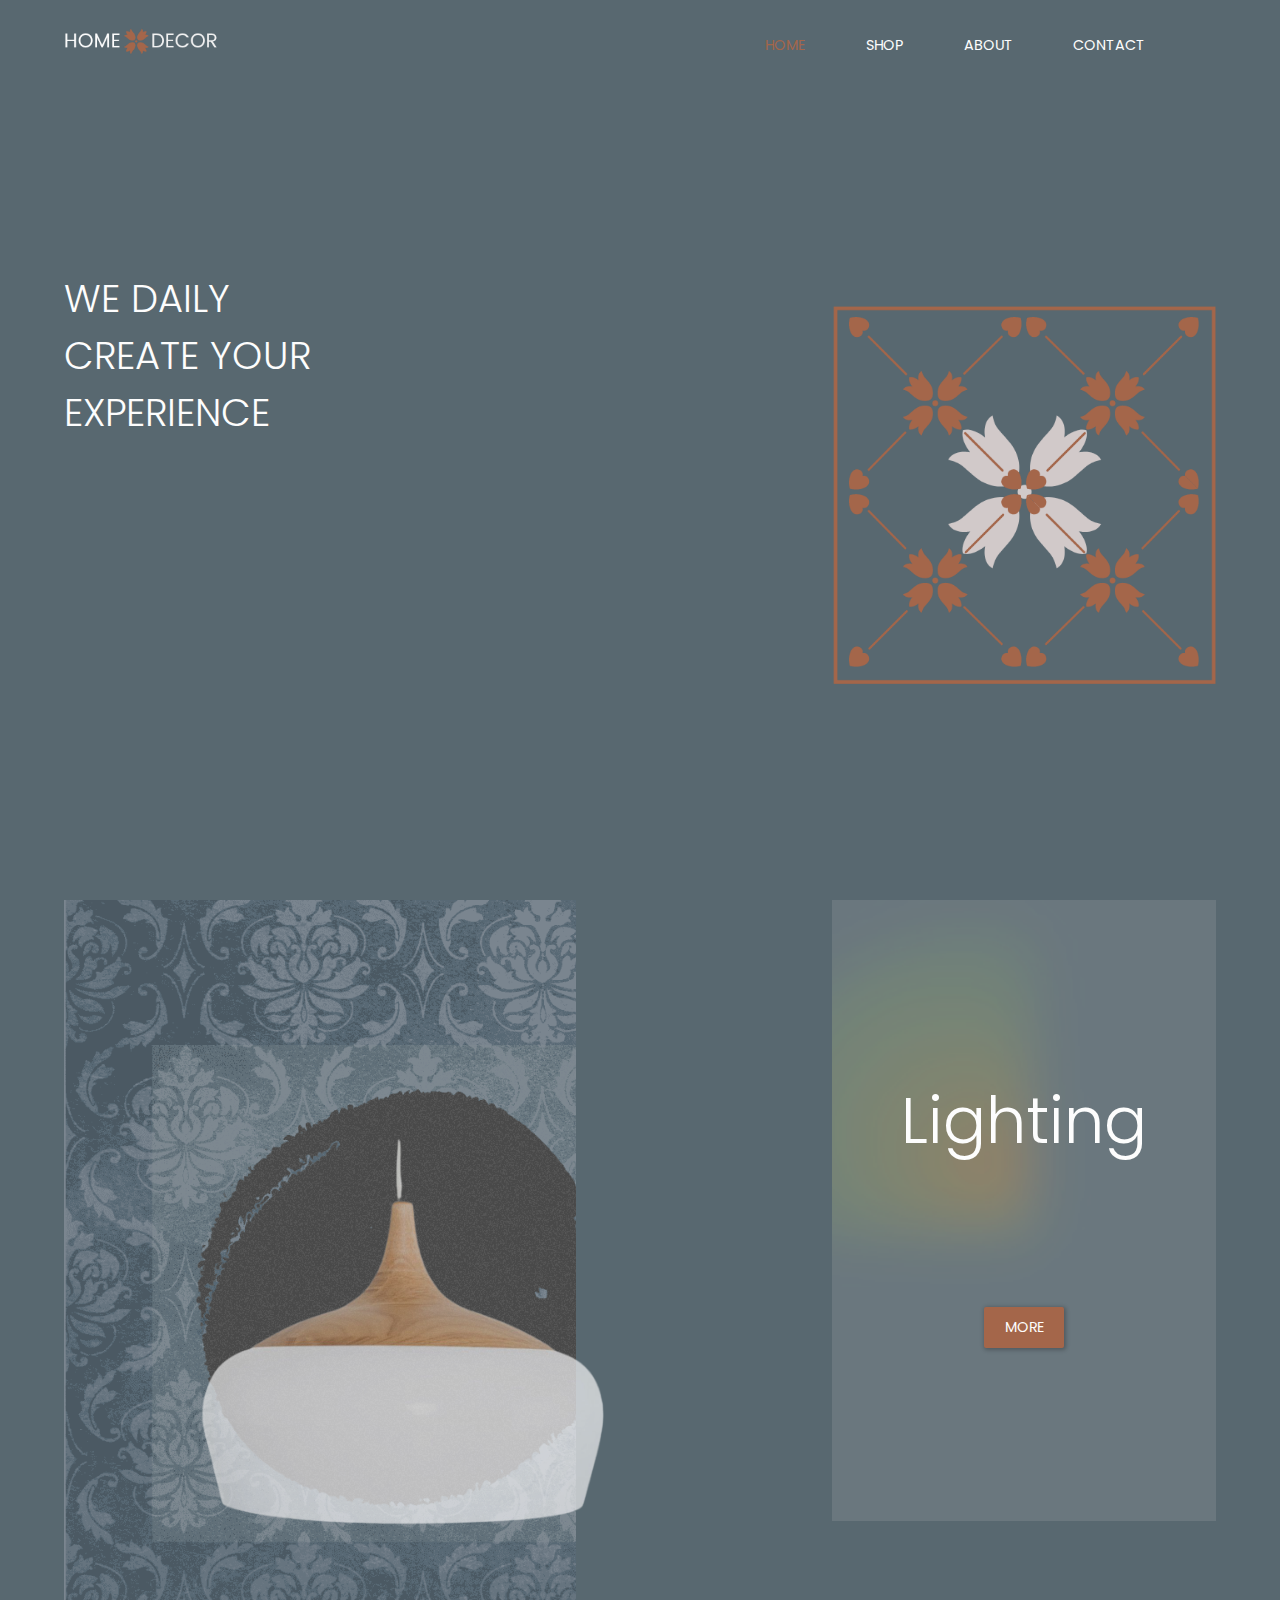
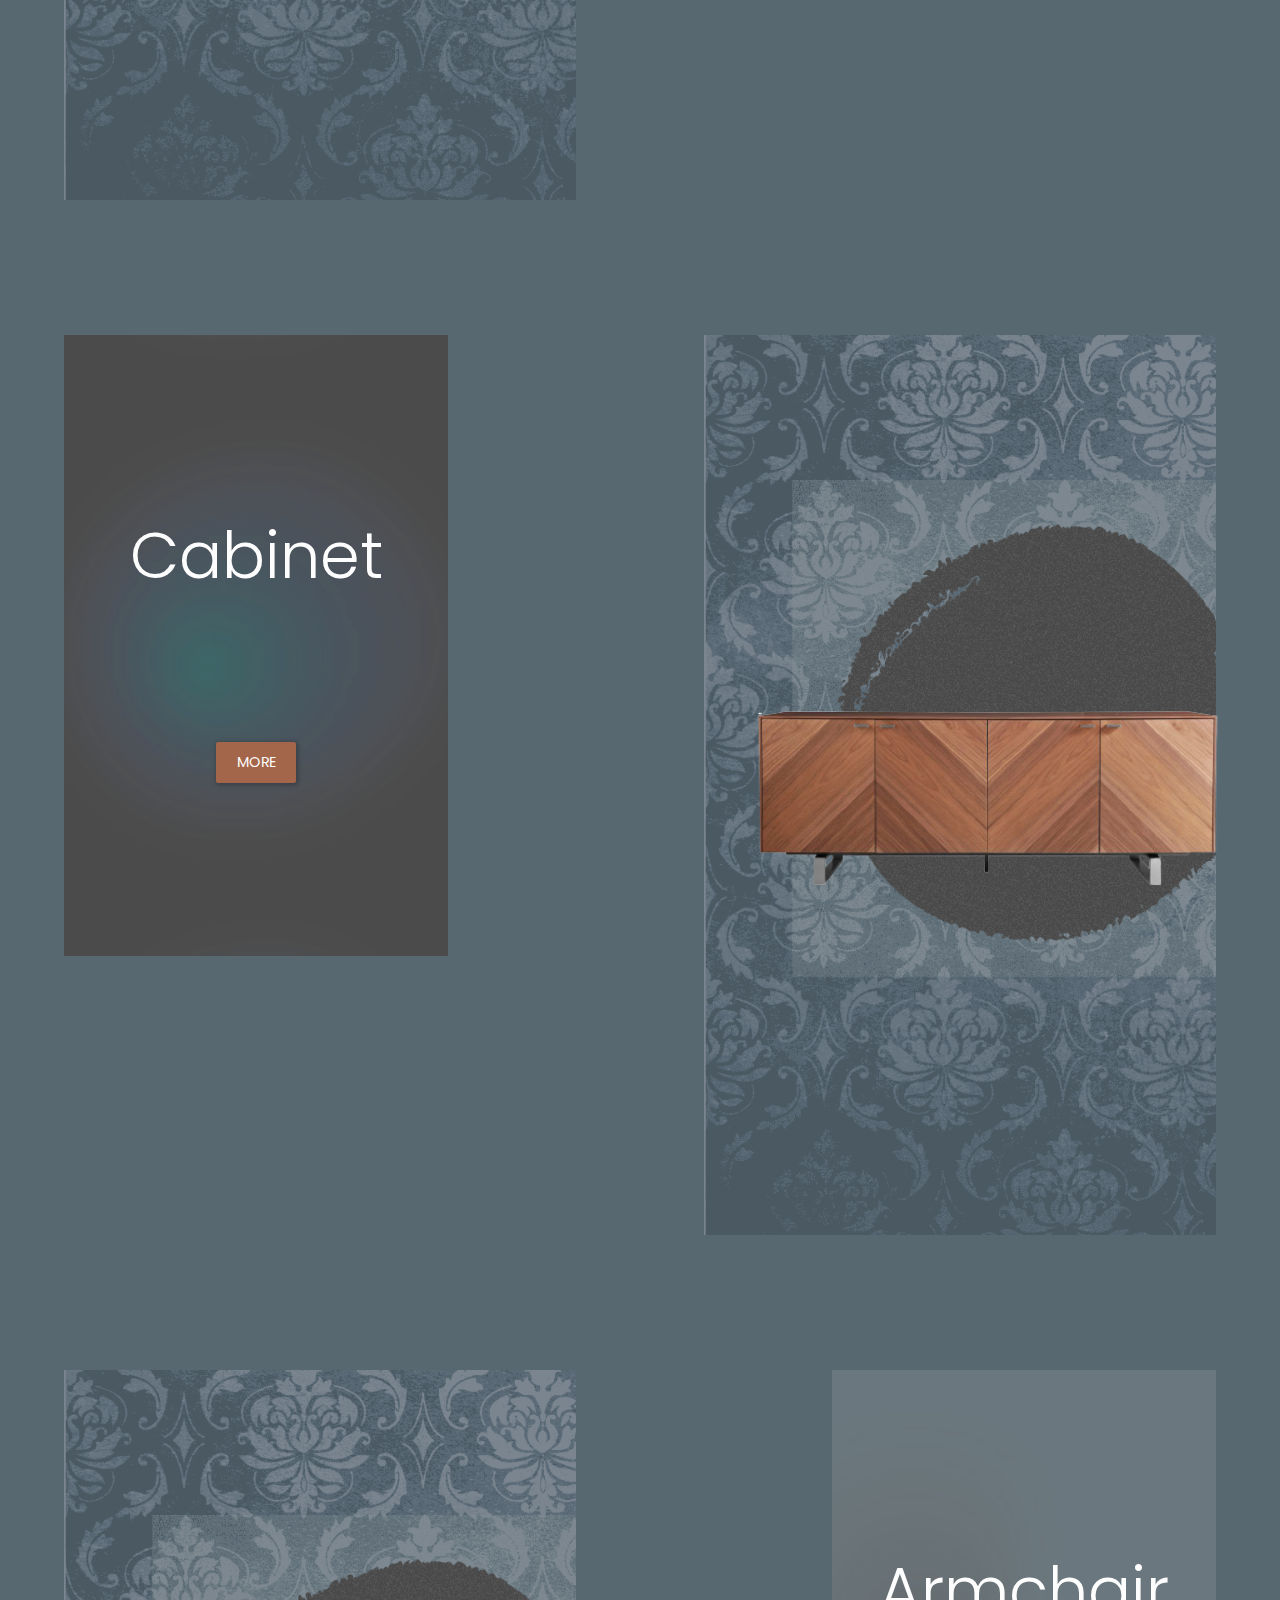
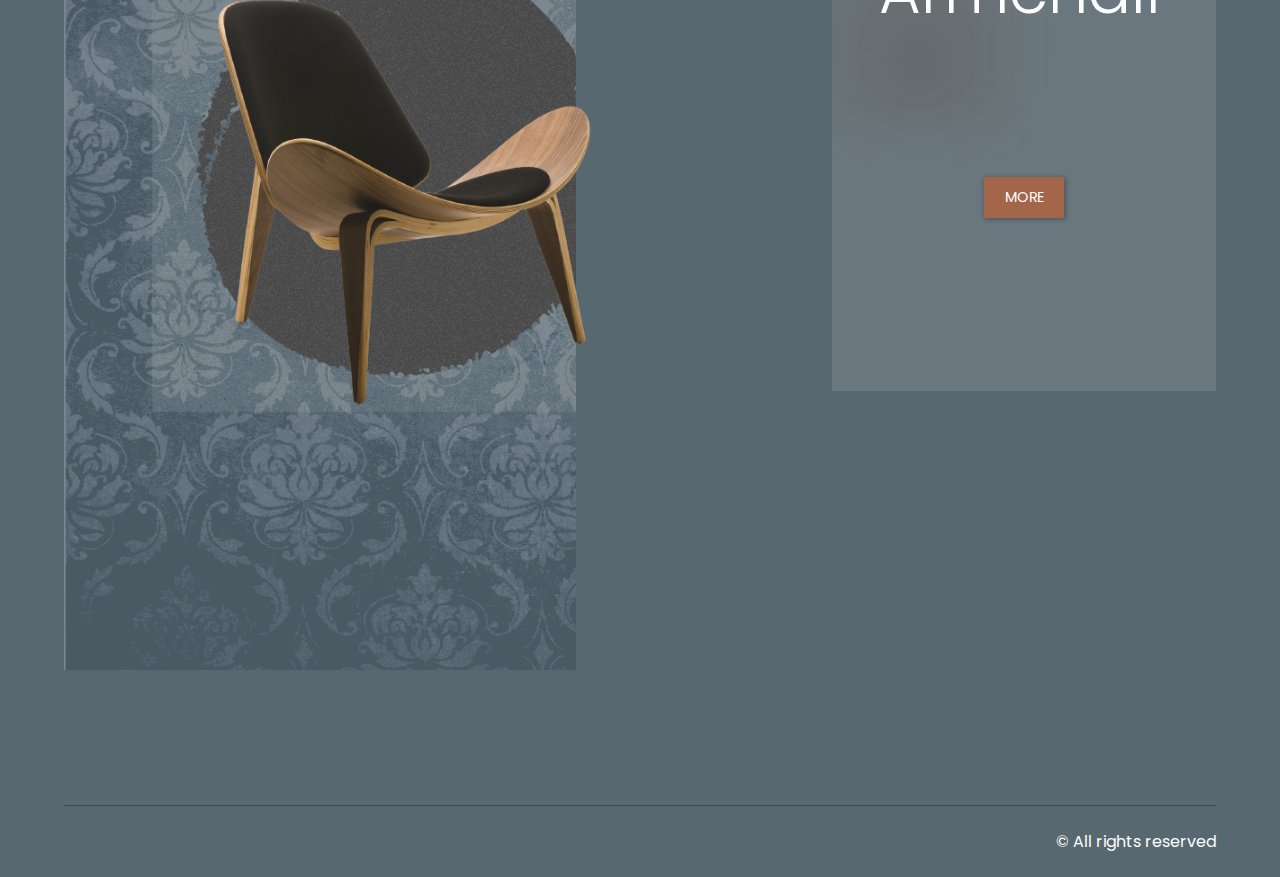
<file: index.html>
<!doctype html>
<html lang="en">
<head>
    <meta charset="UTF-8">
    <meta name="viewport"
          content="width=device-width, user-scalable=no, initial-scale=1.0, maximum-scale=1.0, minimum-scale=1.0">
    <meta http-equiv="X-UA-Compatible" content="ie=edge">
    <meta name="description" content="home decor is a shop with unique furniture and decor pieces from all over the world">
    <link rel="preconnect" href="https://fonts.googleapis.com">
    <link rel="preconnect" href="https://fonts.gstatic.com" crossorigin>
    <link href="https://fonts.googleapis.com/css2?family=Poppins:wght@100;200;300;400;500&display=swap"
          rel="stylesheet">
    <link rel="stylesheet" href="https://cdnjs.cloudflare.com/ajax/libs/font-awesome/6.0.0-beta2/css/all.min.css"
          integrity="sha512-YWzhKL2whUzgiheMoBFwW8CKV4qpHQAEuvilg9FAn5VJUDwKZZxkJNuGM4XkWuk94WCrrwslk8yWNGmY1EduTA=="
          crossorigin="anonymous" referrerpolicy="no-referrer"/>
    <link rel="stylesheet" href="style.css">
    <title>Home Decor</title>
</head>
<body>
<header>
    <nav>
        <a href="/"><img class="logo" src="images/logo.png" alt="website-logo"></a>
        <input class="hamburger-menu" type="checkbox">
        <ul class="menu">
            <li><a class="current-page" href="/">HOME</a></li>
            <li class="shop-link">SHOP
                <ul class="submenu">
                    <li><a href="pages/lighting.html">LIGHTING</a></li>
                    <li><a href="pages/cabinets.html">CABINETS</a></li>
                    <li><a href="pages/chairs.html">CHAIRS</a></li>
                </ul>
            </li>
            <li><a href="pages/about.html">ABOUT</a></li>
            <li><a href="pages/contact-form.html">CONTACT</a></li>
            <li>
                <a href="/pages/cart.html">
                    <i class="fas fa-shopping-cart"></i>
                </a>
            </li>
        </ul>
        <div class="hamburger">
            <div class="line"></div>
            <div class="line"></div>
            <div class="line"></div>
        </div>
    </nav>
</header>
<main>
    <div class="section-1">
        <div class="text-container">
            <h1 class="section-1-header">WE DAILY CREATE YOUR EXPERIENCE</h1>
        </div>
        <div class="decor-container">
            <img class="decor-image" src="images/decor.png" alt="decor">
        </div>
    </div>
    <div class="section-2">
        <div class="section-2-col-left">
            <div class="wallpaper">
            </div>
            <div class="lamp"></div>
        </div>
        <div class="section-2-col-right">
            <h2 class="section-2-header">
                Lighting
            </h2>
            <div class="button-wrapper-section-2">
                <a  class="btn btn-more" href="/pages/lighting.html">MORE</a>
            </div>
        </div>
    </div>
    <div class="section-3">
        <div class="section-3-col-left">
            <h2 class="section-3-header">
                Cabinet
            </h2>
            <div class="button-wrapper-section-3">
                <a class="btn btn-more" href="/pages/cabinets.html">MORE</a>
            </div>
        </div>
        <div class="section-3-col-right">
            <div class="wallpaper2">
            </div>
            <div class="cabinet">
            </div>
        </div>
    </div>
    <div class="section-4">
        <div class="section-4-col-left">
            <div class="wallpaper4">
            </div>
            <div class="armchair"></div>
        </div>
        <div class="section-4-col-right">
            <h2 class="section-4-header">
                Armchair
            </h2>
            <div class="button-wrapper">
                <a class="btn btn-more" href="/pages/chairs.html">MORE</a>
            </div>
        </div>
    </div>
</main>
<footer>
    <icons-box>
        <i class="fa-brands fa-facebook-square"></i>
        <i class="fa-brands fa-instagram-square"></i>
        <i class="fa-brands fa-pinterest-square"></i>
    </icons-box>
    <p>
        &COPY All rights reserved
    </p>
</footer>
</body>
</html>
</file>
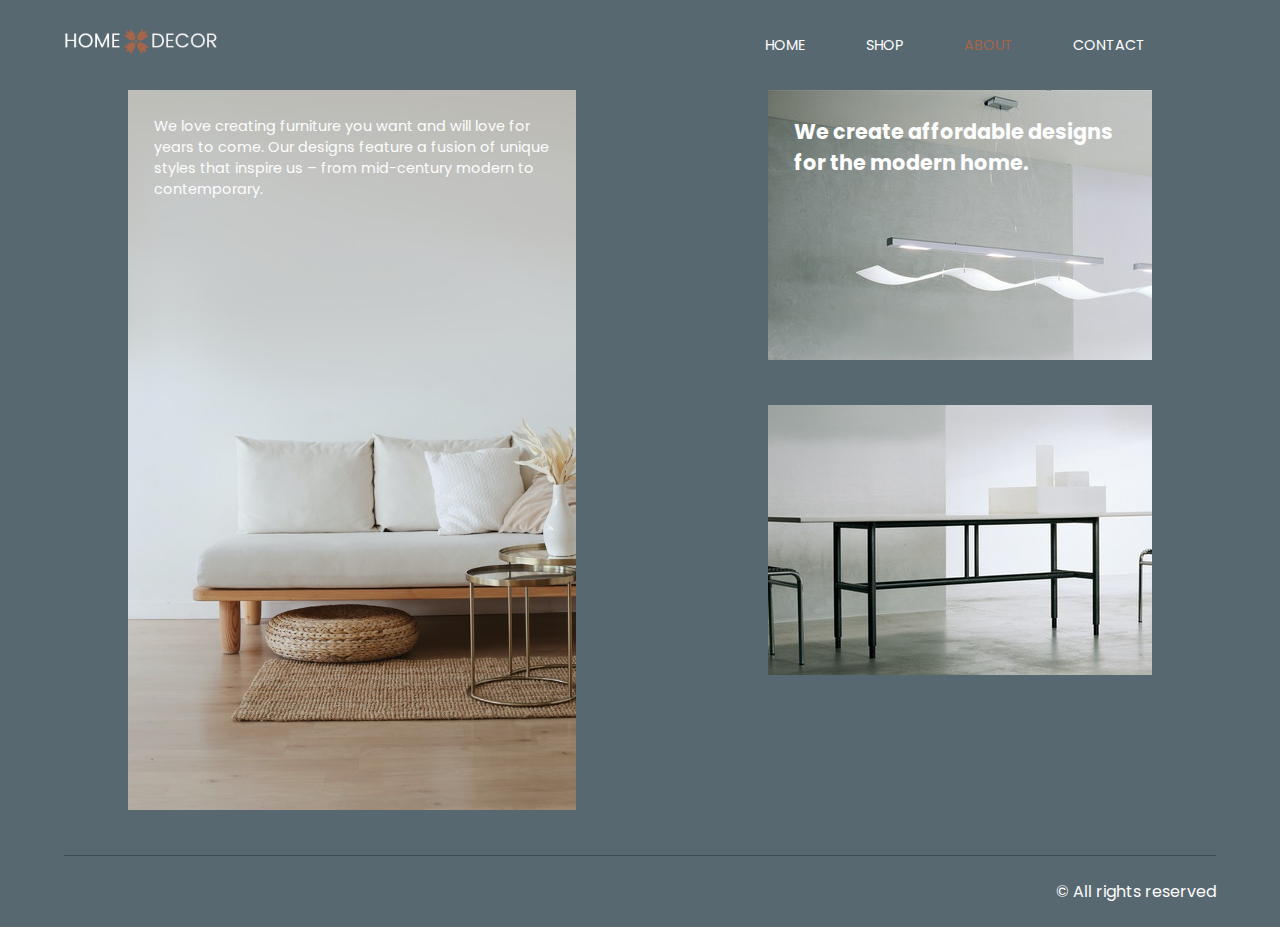
<file: pages/about.html>
<!doctype html>
<html lang="en">
<head>
    <meta charset="UTF-8">
    <meta name="viewport"
          content="width=device-width, user-scalable=no, initial-scale=1.0, maximum-scale=1.0, minimum-scale=1.0">
    <meta http-equiv="X-UA-Compatible" content="ie=edge">
    <meta name="description" content="home decor is a shop with unique furniture and decor pieces from all over the world">
    <link rel="preconnect" href="https://fonts.googleapis.com">
    <link rel="preconnect" href="https://fonts.gstatic.com" crossorigin>
    <link href="https://fonts.googleapis.com/css2?family=Poppins:wght@100;200;300;400;500&display=swap"
          rel="stylesheet">
    <link rel="stylesheet" href="https://cdnjs.cloudflare.com/ajax/libs/font-awesome/6.0.0-beta2/css/all.min.css"
          integrity="sha512-YWzhKL2whUzgiheMoBFwW8CKV4qpHQAEuvilg9FAn5VJUDwKZZxkJNuGM4XkWuk94WCrrwslk8yWNGmY1EduTA=="
          crossorigin="anonymous" referrerpolicy="no-referrer"/>
    <link rel="stylesheet" href="/style.css">
    <title>Home Decor About Page</title>
</head>
<body>
<header>
    <nav>
        <a href="/"><img class="logo" src="/images/logo.png" alt="website-logo"></a>
        <input class="hamburger-menu" type="checkbox">
        <ul class="menu">
            <li><a href="/">HOME</a></li>
            <li class="shop-link">SHOP
                <ul class="submenu">
                    <li><a href="/pages/lighting.html">LIGHTING</a></li>
                    <li><a href="/pages/cabinets.html">CABINETS</a></li>
                    <li><a href="/pages/chairs.html">CHAIRS</a></li>
                </ul>
            </li>
            <li><a class="current-page" href="#">ABOUT</a></li>
            <li><a href="/pages/contact-form.html">CONTACT</a></li>
            <li>
                <a href="/pages/cart.html">
                    <i class="fas fa-shopping-cart"></i>
                </a>
            </li>
        </ul>
        <div class="hamburger">
            <div class="line"></div>
            <div class="line"></div>
            <div class="line"></div>
        </div>
    </nav>
</header>
<div class="about-wrapper">
    <div class="about-container">
        <div class="about-col-left">
            <div class="col-left-image">
                <div class="about-image-wrapper">
                    <p class="about-text">We love creating furniture you want and will love for years to come. Our
                        designs
                        feature a fusion of unique styles that inspire us – from mid-century modern to contemporary.
                    </p>
                </div>
            </div>
        </div>
        <div class="about-col-right">
            <div class="about-text-container">
                <h1 class="about-header">
                    We create affordable designs for the modern home.
                </h1>
                <div class="about-image">

                </div>
            </div>
        </div>
    </div>
</div>
<footer>
    <icons-box>
        <i class="fa-brands fa-facebook-square"></i>
        <i class="fa-brands fa-instagram-square"></i>
        <i class="fa-brands fa-pinterest-square"></i>
    </icons-box>
    <p>
        &COPY All rights reserved
    </p>
</footer>
</body>
</html>
</file>
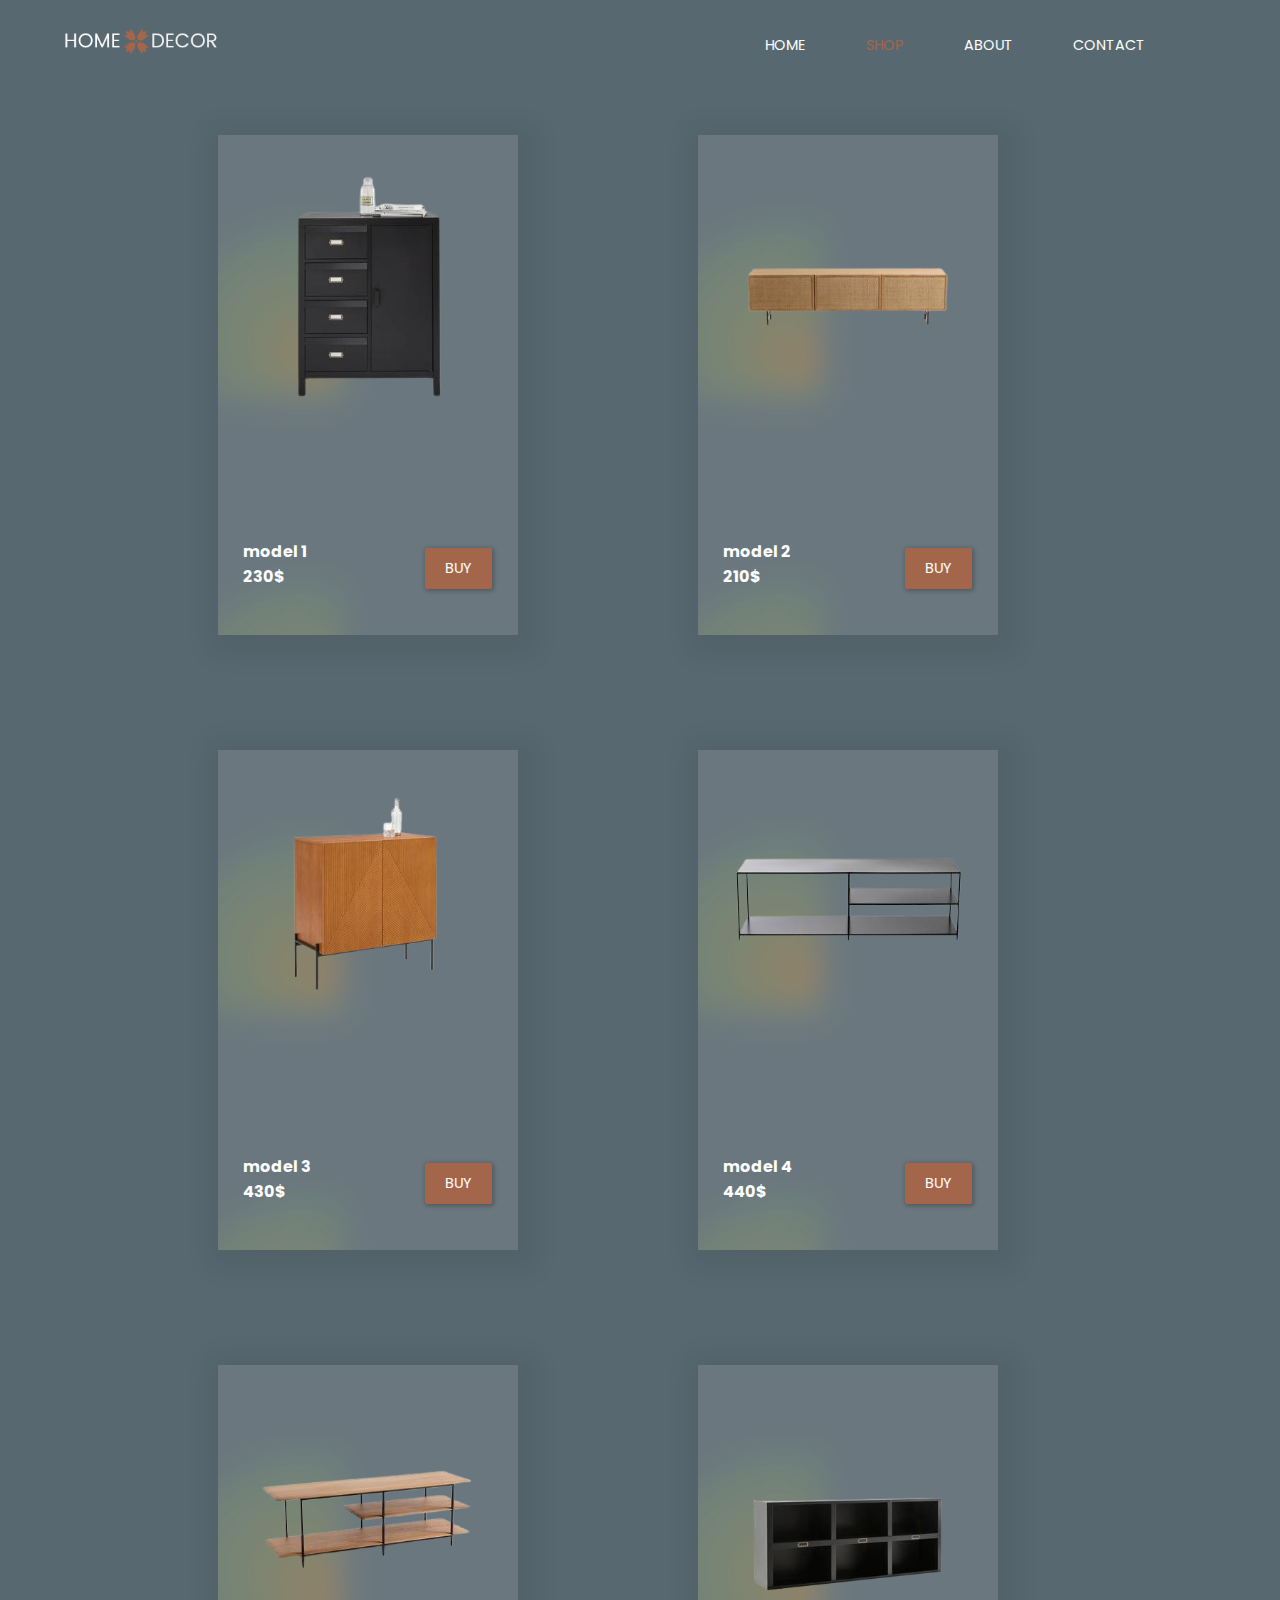
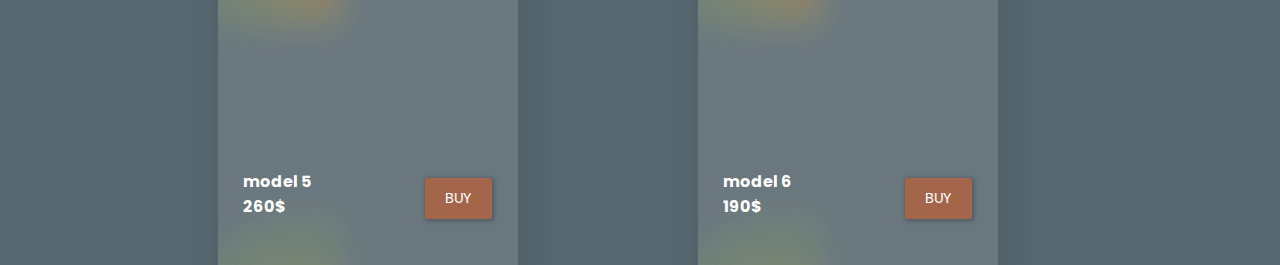
<file: pages/cabinets.html>
<!doctype html>
<html lang="en">
<head>
    <meta charset="UTF-8">
    <meta name="viewport"
          content="width=device-width, user-scalable=no, initial-scale=1.0, maximum-scale=1.0, minimum-scale=1.0">
    <meta http-equiv="X-UA-Compatible" content="ie=edge">
    <meta name="description" content="home decor is a shop with unique cabinets from all over the world">
    <link rel="preconnect" href="https://fonts.googleapis.com">
    <link rel="preconnect" href="https://fonts.gstatic.com" crossorigin>
    <link href="https://fonts.googleapis.com/css2?family=Poppins:wght@100;200;300;400;500&display=swap"
          rel="stylesheet">
    <link rel="stylesheet" href="https://cdnjs.cloudflare.com/ajax/libs/font-awesome/6.0.0-beta2/css/all.min.css"
          integrity="sha512-YWzhKL2whUzgiheMoBFwW8CKV4qpHQAEuvilg9FAn5VJUDwKZZxkJNuGM4XkWuk94WCrrwslk8yWNGmY1EduTA=="
          crossorigin="anonymous" referrerpolicy="no-referrer"/>
    <link rel="stylesheet" href="/style.css">
    <title>Home Decor Cabinets Page</title>
</head>
<body>
<header>
    <nav>
        <a href="/"><img class="logo" src="/images/logo.png" alt="website-logo"></a>
        <input class="hamburger-menu" type="checkbox">
        <ul class="menu">
            <li><a href="/">HOME</a></li>
            <li class="shop-link current-page">SHOP
                <ul class="submenu">
                    <li><a href="/pages/lighting.html">LIGHTING</a></li>
                    <li><a href="#">CABINETS</a></li>
                    <li><a href="/pages/chairs.html">CHAIRS</a></li>
                </ul>
            </li>
            <li><a href="/pages/about.html">ABOUT</a></li>
            <li><a href="/pages/contact-form.html">CONTACT</a></li>
            <li>
                <a href="/pages/cart.html">
                    <i class="fas fa-shopping-cart"></i>
                </a>
            </li>
        </ul>
        <div class="hamburger">
            <div class="line"></div>
            <div class="line"></div>
            <div class="line"></div>
        </div>
    </nav>
</header>
<div class="wrap-container">
    <div class="product-container">
        <div class="product-card-cabinets">
            <img class="cabinets-shop-image" src="/images/cabinets-shop/cabinets-4.png" alt="">
            <div class="card-bottom card-bottom-cabinets">

                <div class="model-info">
                    <h4>model 1</h4>
                    <h4>230$</h4>
                </div>
                <a class="btn btn-buy" href="/pages/shop-popup.html">BUY</a>
            </div>
        </div>
        <div class="product-card-cabinets">
            <img class="cabinets-shop-image" src="/images/cabinets-shop/cabinets-5.png" alt="cabinet">
            <div class="card-bottom card-bottom-cabinets">
                <div class="model-info">
                    <h4>model 2</h4>
                    <h4>210$</h4>
                </div>
                <a  class="btn btn-buy" href="/pages/shop-popup.html">BUY</a>
            </div>
        </div>
        <div class="product-card-cabinets">
            <img class="cabinets-shop-image" src="/images/cabinets-shop/cabinets-6.png" alt="cabinet">
            <div class="card-bottom card-bottom-cabinets">
                <div class="model-info">
                    <h4>model 3</h4>
                    <h4>430$</h4>
                </div>
                <a class="btn btn-buy" href="/pages/shop-popup.html">BUY</a>
            </div>
        </div>
        <div class="product-card-cabinets">
            <img class="cabinets-shop-image" src="/images/cabinets-shop/cabinets-7.png" alt="cabinet">
            <div class="card-bottom card-bottom-cabinets">
                <div class="model-info">
                    <h4>model 4</h4>
                    <h4>440$</h4>
                </div>
                <a class="btn btn-buy" href="/pages/shop-popup.html">BUY</a>
            </div>
        </div>
        <div class="product-card-cabinets">
            <img class="cabinets-shop-image" src="/images/cabinets-shop/cabinets-8.png" alt="cabinet">
            <div class="card-bottom card-bottom-cabinets">
                <div class="model-info">
                    <h4>model 5</h4>
                    <h4>260$</h4>
                </div>
                <a class="btn btn-buy" href="/pages/shop-popup.html">BUY</a>
            </div>
        </div>
        <div class="product-card-cabinets">
            <img class="cabinets-shop-image" src="/images/cabinets-shop/cabinets-9.png" alt="cabinet">
            <div class="card-bottom card-bottom-cabinets">
                <div class="model-info">
                    <h4>model 6</h4>
                    <h4>190$</h4>
                </div>
                <a class="btn btn-buy" href="/pages/shop-popup.html">BUY</a>
            </div>
        </div>
    </div>
</div>
</body>
</html>
</file>
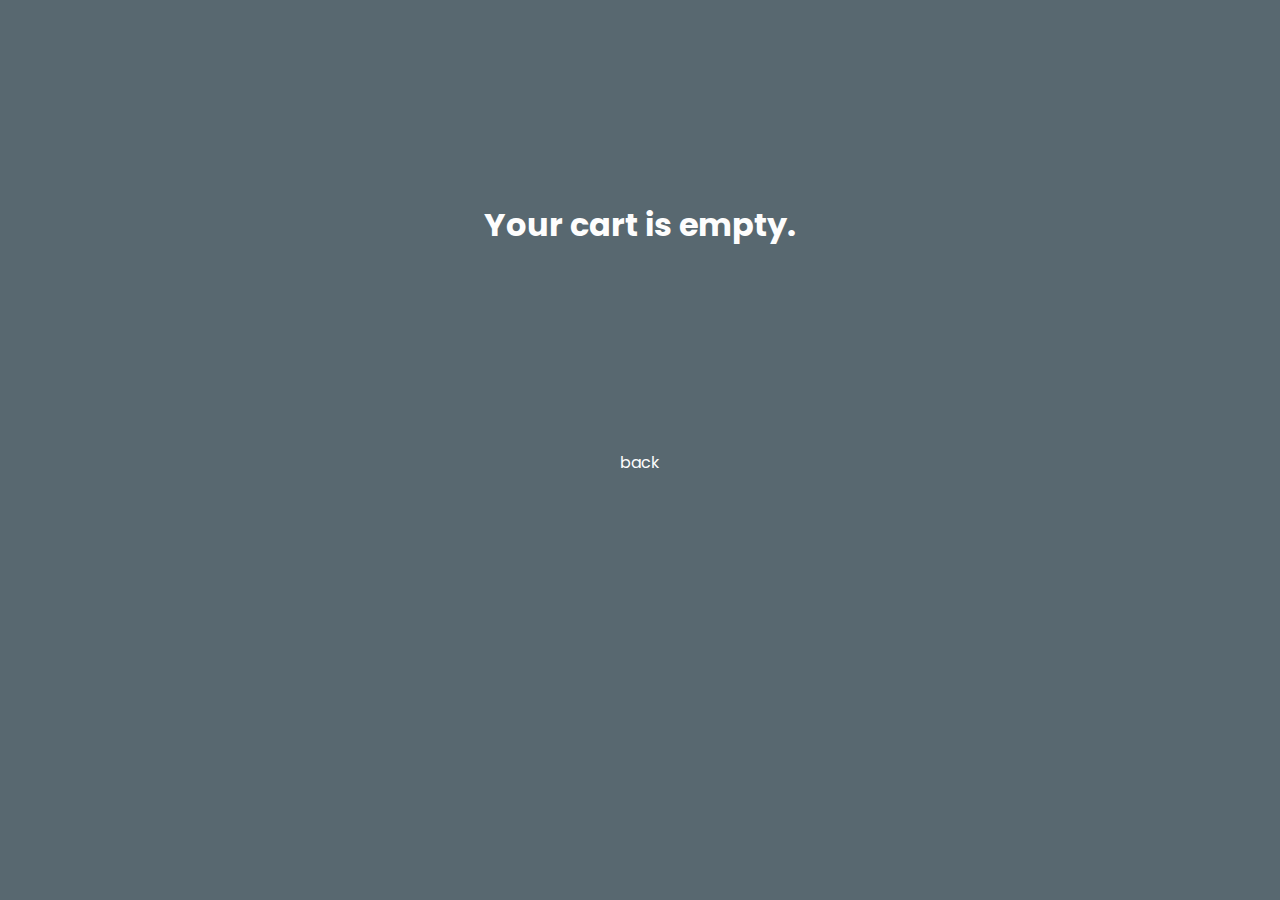
<file: pages/cart.html>
<!doctype html>
<html lang="en">
<head>
    <meta charset="UTF-8">
    <meta name="viewport"
          content="width=device-width, user-scalable=no, initial-scale=1.0, maximum-scale=1.0, minimum-scale=1.0">
    <meta http-equiv="X-UA-Compatible" content="ie=edge">
    <meta name="description" content="home decor is a shop with unique furniture and decor pieces from all over the world">
    <link rel="preconnect" href="https://fonts.googleapis.com">
    <link rel="preconnect" href="https://fonts.gstatic.com" crossorigin>
    <link href="https://fonts.googleapis.com/css2?family=Poppins:wght@100;200;300;400;500&display=swap"
          rel="stylesheet">
    <link rel="stylesheet" href="https://cdnjs.cloudflare.com/ajax/libs/font-awesome/5.15.1/css/all.min.css">
    <link rel="stylesheet" href="/style.css">
    <title>Home Decor Cart Page</title>
</head>
<body>
<div class="popup-container">
    <h1 class="popup-header">
        Your cart is empty.
    </h1>
</div>
<div class="box-wrapper">
    <a class="link-to-back" href="/">back</a>
</div>
</body>
</html>
</file>
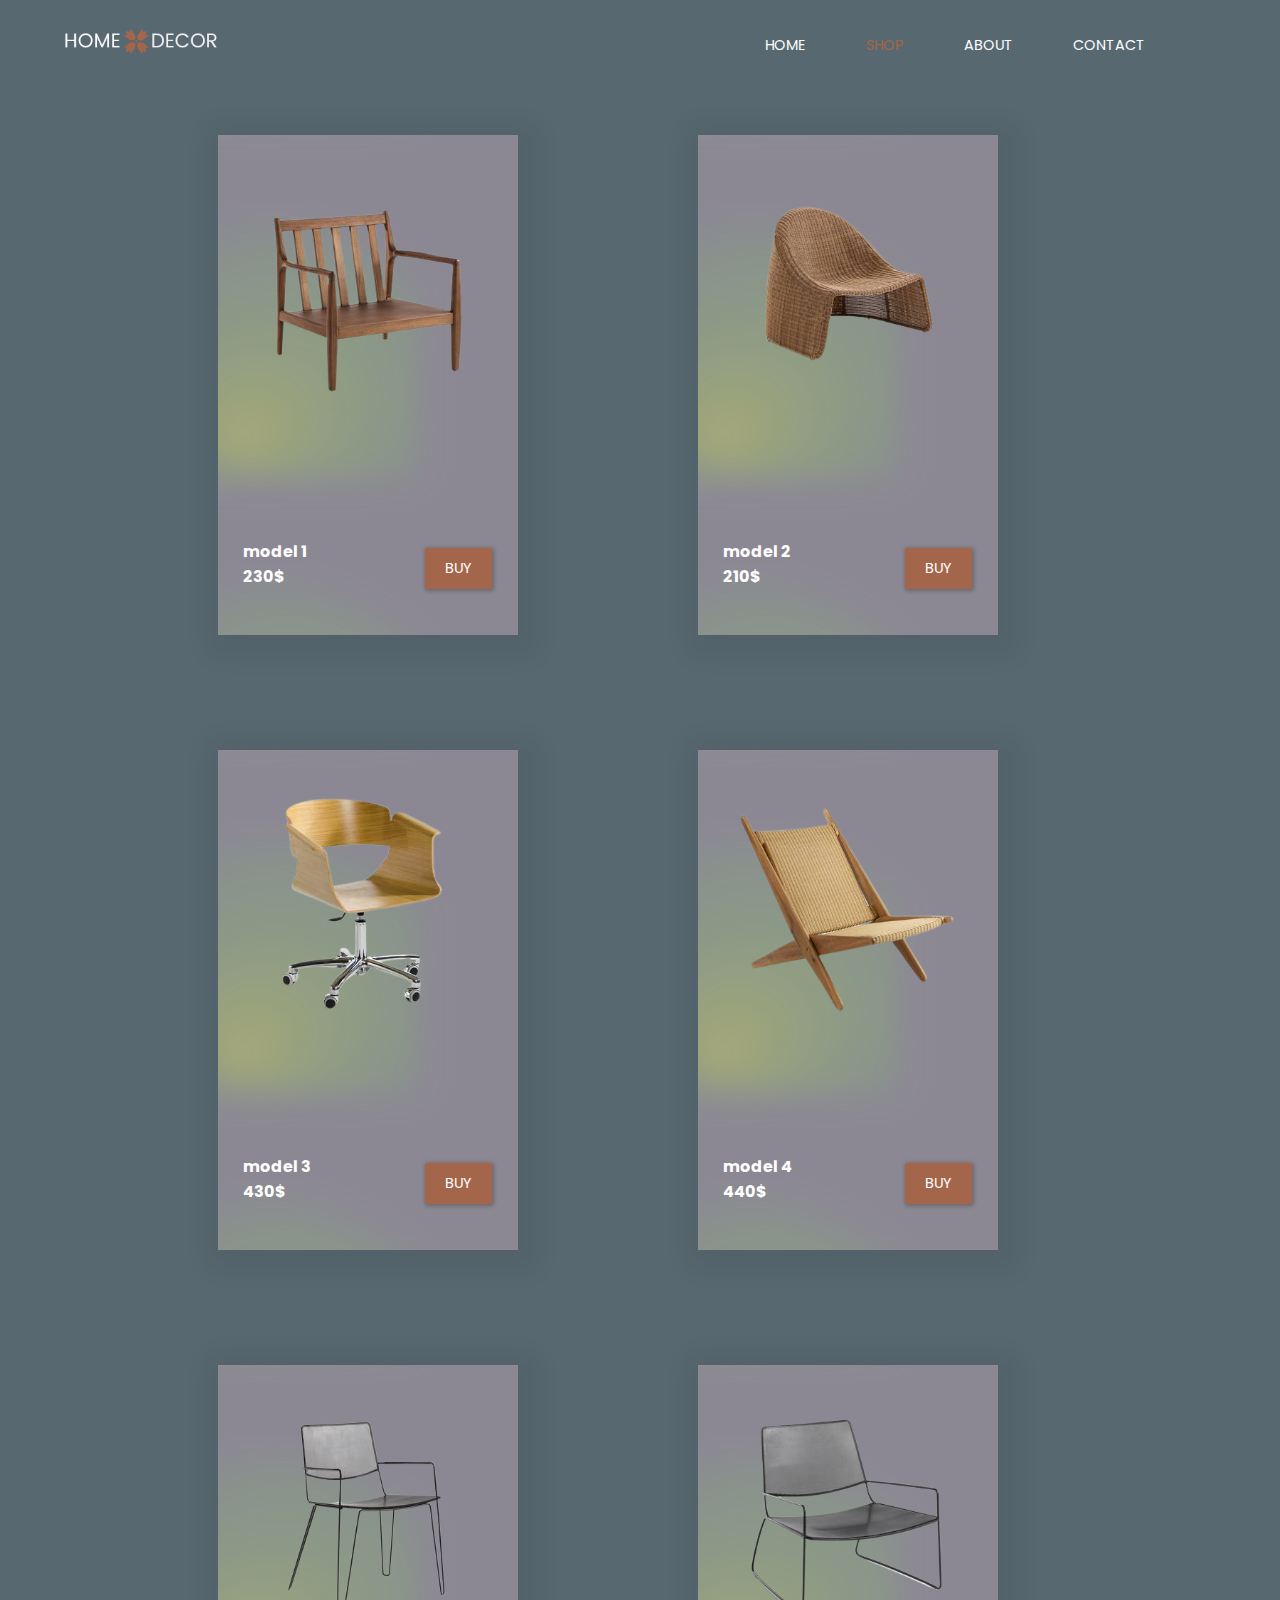
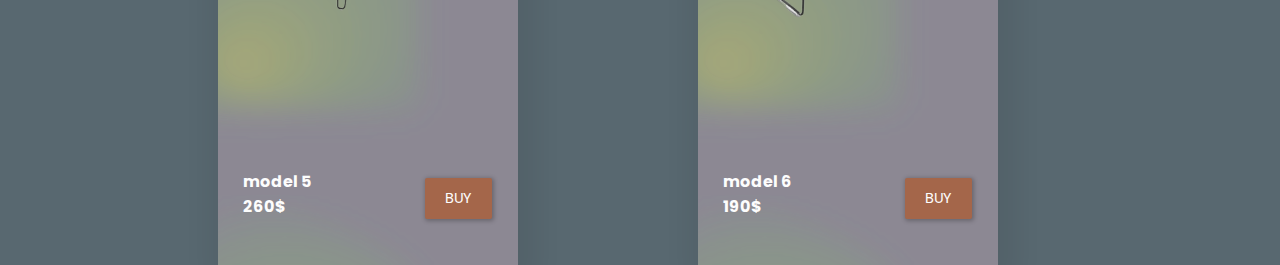
<file: pages/chairs.html>
<!doctype html>
<html lang="en">
<head>
    <meta charset="UTF-8">
    <meta name="viewport"
          content="width=device-width, user-scalable=no, initial-scale=1.0, maximum-scale=1.0, minimum-scale=1.0">
    <meta http-equiv="X-UA-Compatible" content="ie=edge">
    <meta name="description" content="home decor is a shop with unique chairs from all over the world">
    <link rel="preconnect" href="https://fonts.googleapis.com">
    <link rel="preconnect" href="https://fonts.gstatic.com" crossorigin>
    <link href="https://fonts.googleapis.com/css2?family=Poppins:wght@100;200;300;400;500&display=swap"
          rel="stylesheet">
    <link rel="stylesheet" href="https://cdnjs.cloudflare.com/ajax/libs/font-awesome/6.0.0-beta2/css/all.min.css"
          integrity="sha512-YWzhKL2whUzgiheMoBFwW8CKV4qpHQAEuvilg9FAn5VJUDwKZZxkJNuGM4XkWuk94WCrrwslk8yWNGmY1EduTA=="
          crossorigin="anonymous" referrerpolicy="no-referrer"/>
    <link rel="stylesheet" href="/style.css">
    <title>Home Decor Chairs Page</title>
</head>
<body>
<header>
    <nav>
        <a href="/"><img class="logo" src="/images/logo.png" alt="website-logo"></a>
        <input class="hamburger-menu" type="checkbox">
        <ul class="menu">
            <li><a href="/">HOME</a></li>
            <li class="shop-link current-page">SHOP
                <ul class="submenu">
                    <li><a href="/pages/lighting.html">LIGHTING</a></li>
                    <li><a href="/pages/cabinets.html">CABINETS</a></li>
                    <li><a href="#">CHAIRS</a></li>
                </ul>
            </li>
            <li><a href="/pages/about.html">ABOUT</a></li>
            <li><a href="/pages/contact-form.html">CONTACT</a></li>
            <li>
                <a href="/pages/cart.html">
                    <i class="fas fa-shopping-cart"></i>
                </a>
            </li>
        </ul>
        <div class="hamburger">
            <div class="line"></div>
            <div class="line"></div>
            <div class="line"></div>
        </div>
    </nav>
</header>
<div class="wrap-container">
    <div class="product-container">
        <div class="product-card-chairs">
            <img class="cabinets-shop-image" src="/images/chairs/chair-1.png" alt="chair">
            <div class="card-bottom cart-bottom-chairs">
                <div class="model-info">
                    <h4>model 1</h4>
                    <h4>230$</h4>
                </div>
                <a class="btn btn-buy" href="/pages/shop-popup.html">BUY</a>
            </div>
        </div>
        <div class="product-card-chairs">
            <img class="cabinets-shop-image" src="/images/chairs/chair-2.png" alt="chair">
            <div class="card-bottom cart-bottom-chairs">
                <div class="model-info">
                    <h4>model 2</h4>
                    <h4>210$</h4>
                </div>
                <a class="btn btn-buy" href="/pages/shop-popup.html">BUY</a>
            </div>
        </div>
        <div class="product-card-chairs">
            <img class="cabinets-shop-image" src="/images/chairs/chair-8.png" alt="chair">
            <div class="card-bottom cart-bottom-chairs">
                <div class="model-info">
                    <h4>model 3</h4>
                    <h4>430$</h4>
                </div>
                <a class="btn btn-buy" href="/pages/shop-popup.html">BUY</a>
            </div>
        </div>
        <div class="product-card-chairs">
            <img class="cabinets-shop-image" src="/images/chairs/chair-4.png" alt="chair">
            <div class="card-bottom cart-bottom-chairs">
                <div class="model-info">
                    <h4>model 4</h4>
                    <h4>440$</h4>
                </div>
                <a class="btn btn-buy" href="/pages/shop-popup.html">BUY</a>
            </div>
        </div>
        <div class="product-card-chairs">
            <img class="cabinets-shop-image" src="/images/chairs/chair-5.png" alt="chair">
            <div class="card-bottom cart-bottom-chairs">
                <div class="model-info">
                    <h4>model 5</h4>
                    <h4>260$</h4>
                </div>
                <a class="btn btn-buy" href="/pages/shop-popup.html">BUY</a>
            </div>
        </div>
        <div class="product-card-chairs">
            <img class="cabinets-shop-image" src="/images/chairs/chair-6.png" alt="chair">
            <div class="card-bottom cart-bottom-chairs">
                <div class="model-info">
                    <h4>model 6</h4>
                    <h4>190$</h4>
                </div>
                <a class="btn btn-buy" href="/pages/shop-popup.html">BUY</a>
            </div>
        </div>
    </div>
</div>
</body>
</html>
</file>
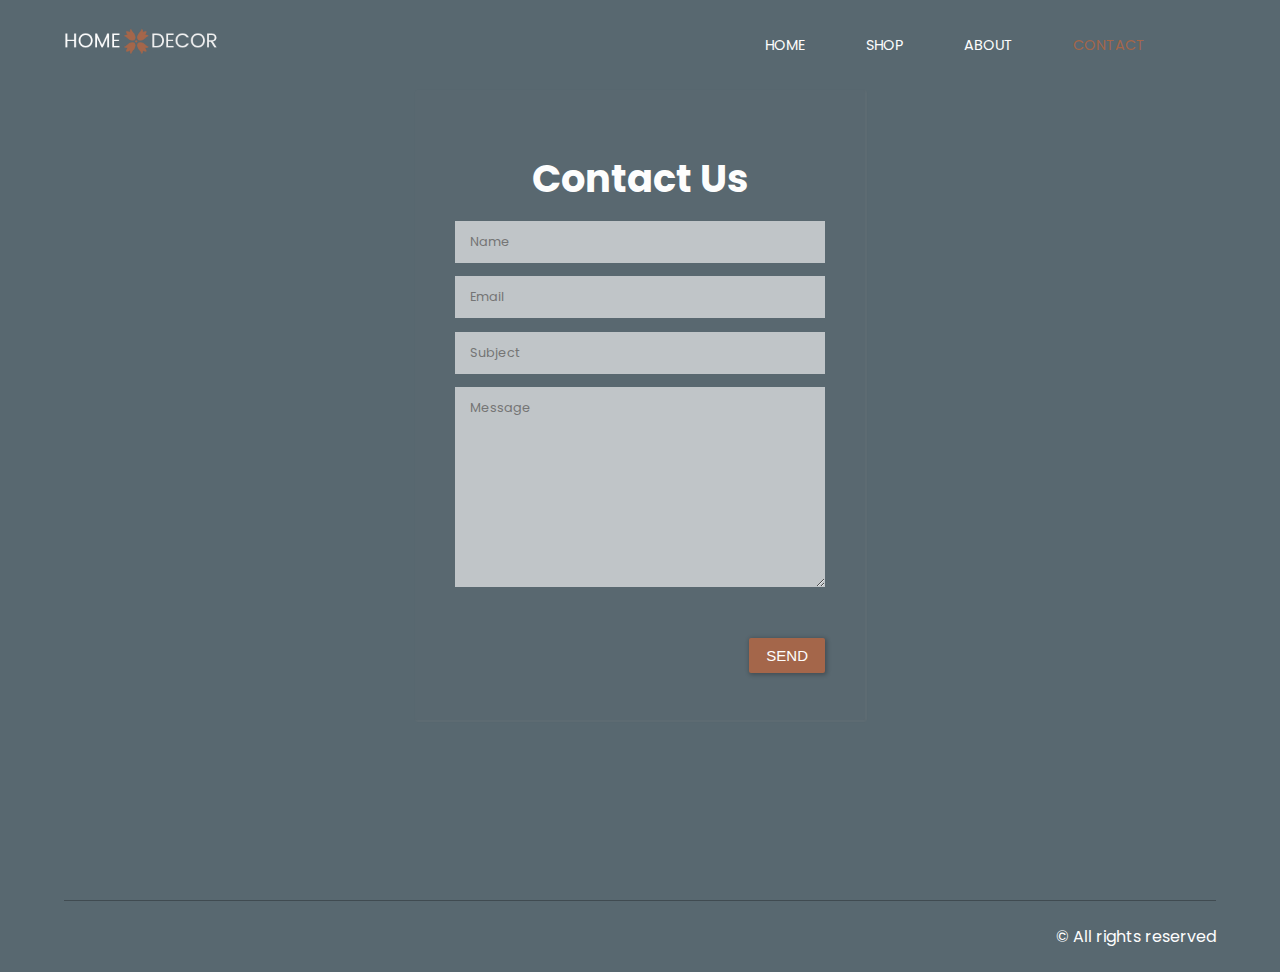
<file: pages/contact-form.html>
<!doctype html>
<html lang="en">
<head>
    <meta charset="UTF-8">
    <meta name="viewport"
          content="width=device-width, user-scalable=no, initial-scale=1.0, maximum-scale=1.0, minimum-scale=1.0">
    <meta http-equiv="X-UA-Compatible" content="ie=edge">
    <meta name="description" content="home decor is a shop with unique furniture and decor pieces from all over the world">
    <link rel="preconnect" href="https://fonts.googleapis.com">
    <link rel="preconnect" href="https://fonts.gstatic.com" crossorigin>
    <link href="https://fonts.googleapis.com/css2?family=Poppins:wght@100;200;300;400;500&display=swap"
          rel="stylesheet">
    <link rel="stylesheet" href="https://cdnjs.cloudflare.com/ajax/libs/font-awesome/6.0.0-beta2/css/all.min.css"
          integrity="sha512-YWzhKL2whUzgiheMoBFwW8CKV4qpHQAEuvilg9FAn5VJUDwKZZxkJNuGM4XkWuk94WCrrwslk8yWNGmY1EduTA=="
          crossorigin="anonymous" referrerpolicy="no-referrer"/>
    <link rel="stylesheet" href="/style.css">
    <title>Home Decor Contact Page</title>
</head>
<body>
<header>
    <nav>
        <a href="/"><img class="logo" src="/images/logo.png" alt="website-logo"></a>
        <input class="hamburger-menu" type="checkbox">
        <ul class="menu">
            <li><a href="/">HOME</a></li>
            <li class="shop-link">SHOP
                <ul class="submenu">
                    <li><a href="/pages/lighting.html">LIGHTING</a></li>
                    <li><a href="/pages/cabinets.html">CABINETS</a></li>
                    <li><a href="/pages/chairs.html">CHAIRS</a></li>
                </ul>
            </li>
            <li><a href="/pages/about.html">ABOUT</a></li>
            <li><a class="current-page" href="#">CONTACT</a></li>
            <li>
                <a href="/pages/cart.html">
                    <i class="fas fa-shopping-cart"></i>
                </a>
            </li>
        </ul>
        <div class="hamburger">
            <div class="line"></div>
            <div class="line"></div>
            <div class="line"></div>
        </div>
    </nav>
</header>
<div class="form-container">
    <div class="form-wrap">
        <h1 class="contact-heading">Contact Us</h1>
        <form class="contact-form">
            <div class="field-wrap">
                <input type="text" class="name" name="name" placeholder="Name">
            </div>
            <div class="field-wrap">
                <input type="text" class="email" name="email" placeholder="Email">
            </div>
            <div class="field-wrap">
                <input type="text" class="subject" name="subject" placeholder="Subject">
            </div>
            <div class="field-wrap">
                <textarea name="message" class="message" placeholder="Message"></textarea>
            </div>
            <div class="btn-wrap">
                <button class="btn btn-form">
                    <a href="/pages/email-popup.html">SEND</a>
                </button>
            </div>
        </form>
    </div>
</div>
<footer>
    <icons-box>
        <i class="fa-brands fa-facebook-square"></i>
        <i class="fa-brands fa-instagram-square"></i>
        <i class="fa-brands fa-pinterest-square"></i>
    </icons-box>
    <p>
        &COPY All rights reserved
    </p>
</footer>

</body>
</html>
</file>
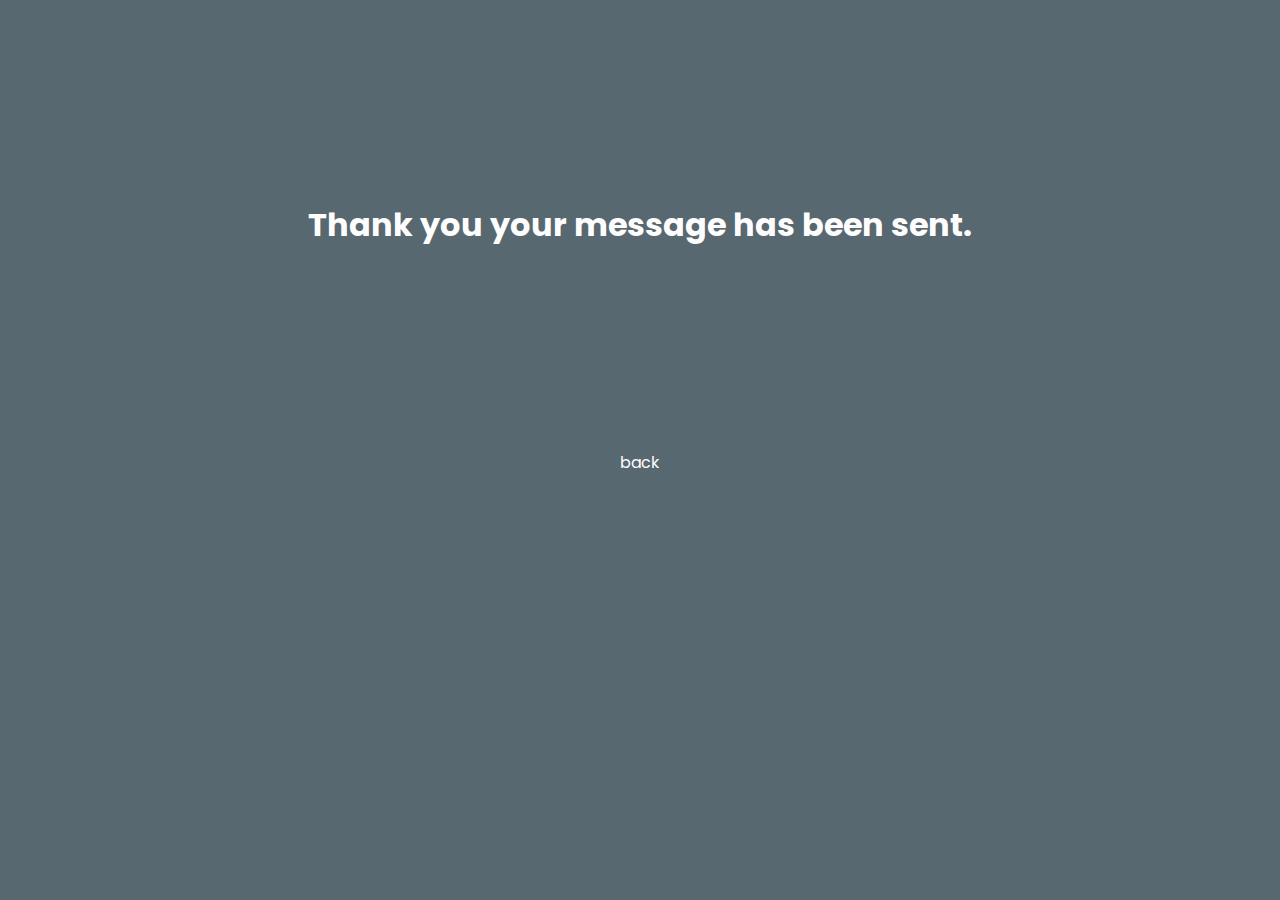
<file: pages/email-popup.html>
<!doctype html>
<html lang="en">
<head>
    <meta charset="UTF-8">
    <meta name="viewport"
          content="width=device-width, user-scalable=no, initial-scale=1.0, maximum-scale=1.0, minimum-scale=1.0">
    <meta http-equiv="X-UA-Compatible" content="ie=edge">
    <meta name="description" content="home decor is a shop with unique furniture and decor pieces from all over the world">
    <link rel="preconnect" href="https://fonts.googleapis.com">
    <link rel="preconnect" href="https://fonts.gstatic.com" crossorigin>
    <link href="https://fonts.googleapis.com/css2?family=Poppins:wght@100;200;300;400;500&display=swap"
          rel="stylesheet">
    <link rel="stylesheet" href="https://cdnjs.cloudflare.com/ajax/libs/font-awesome/5.15.1/css/all.min.css">
    <link rel="stylesheet" href="/style.css">
    <title>Home Decor Email-popup Page</title>
</head>
<body>
<div class="popup-container">
    <h1 class="popup-header">
        Thank you your message has been sent.
    </h1>
</div>
<div class="box-wrapper">
    <a class="link-to-back" href="/">back</a>
</div>
</body>
</html>
</file>
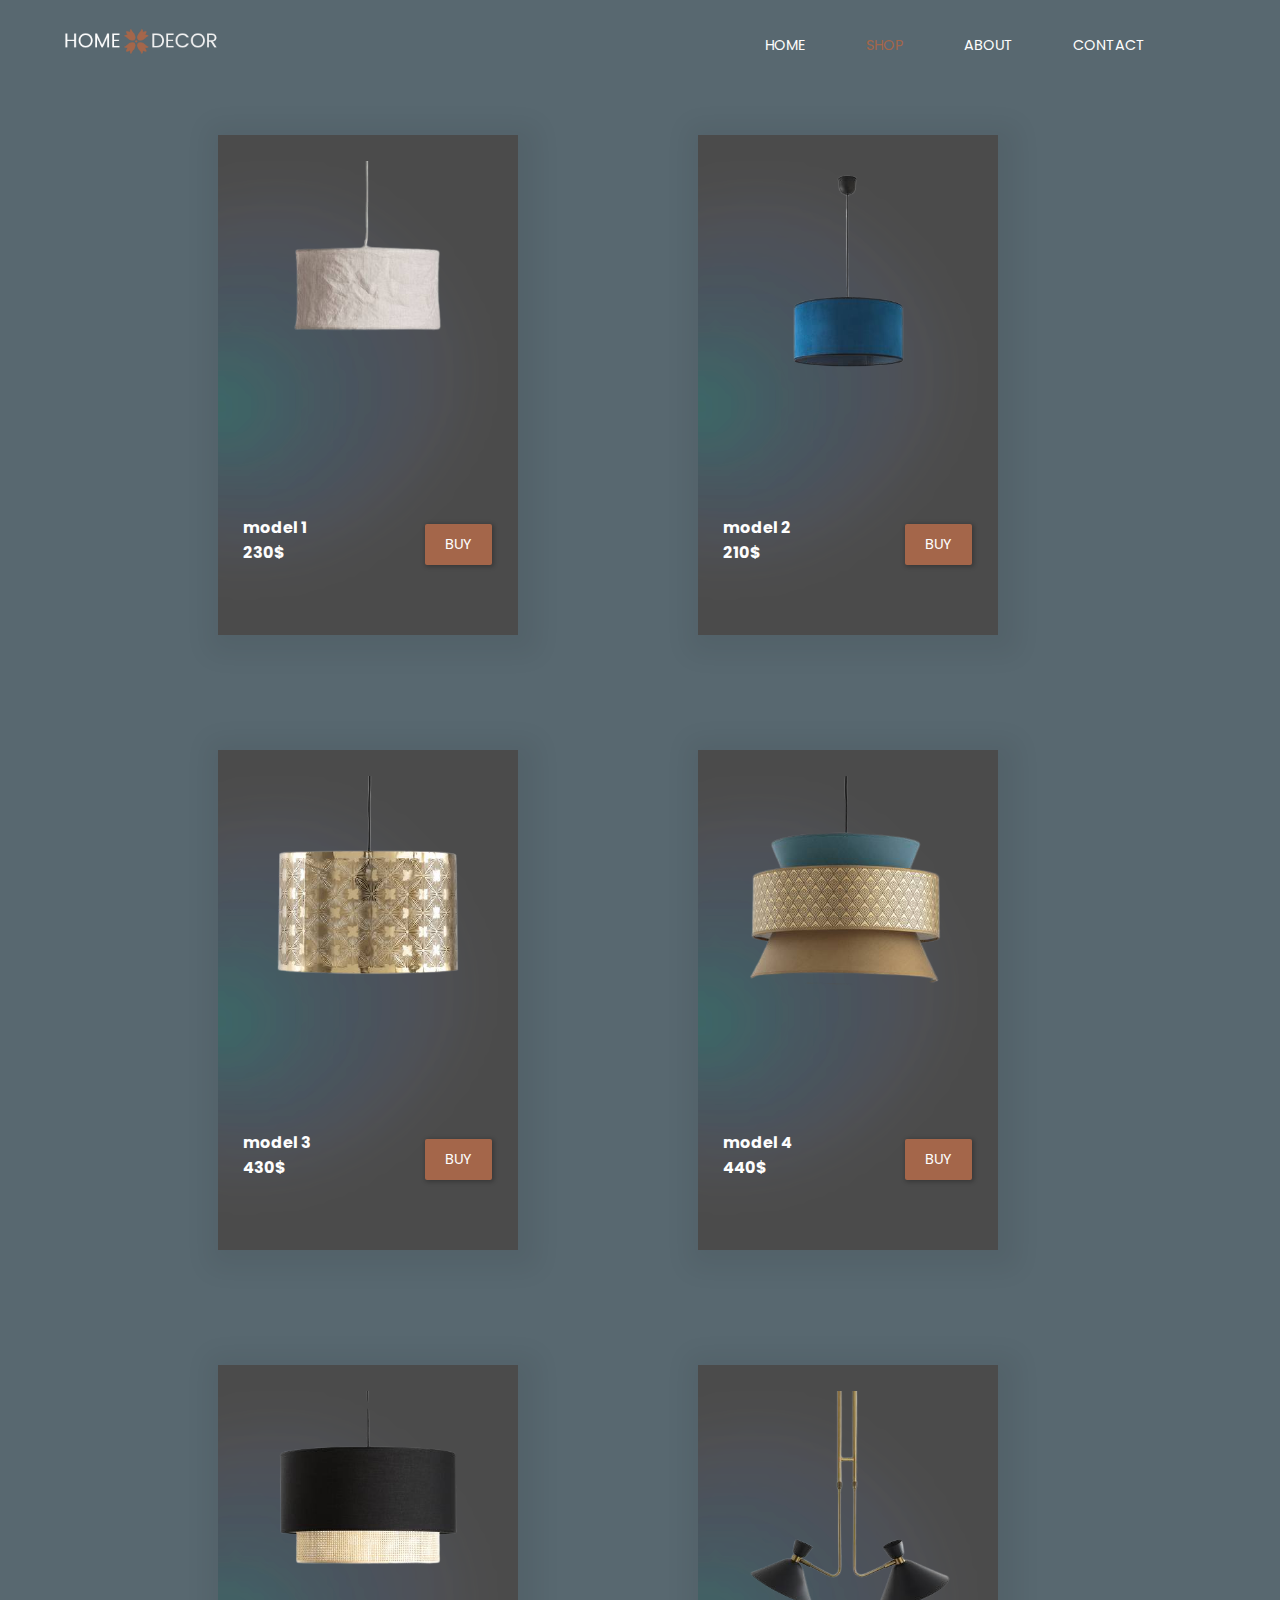
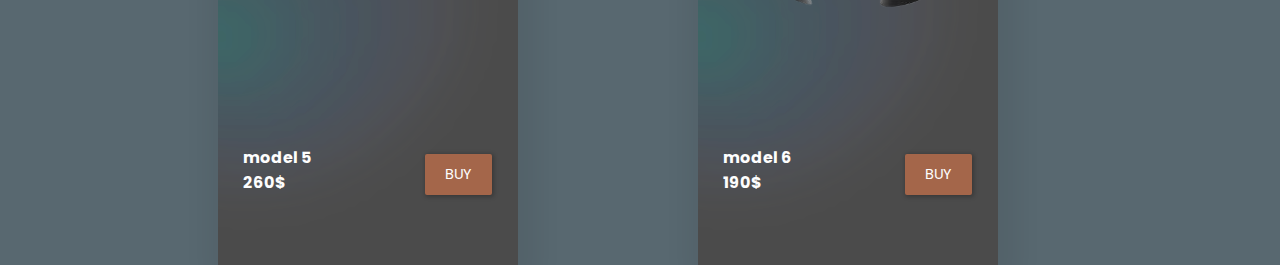
<file: pages/lighting.html>
<!doctype html>
<html lang="en">
<head>
    <meta charset="UTF-8">
    <meta name="viewport"
          content="width=device-width, user-scalable=no, initial-scale=1.0, maximum-scale=1.0, minimum-scale=1.0">
    <meta http-equiv="X-UA-Compatible" content="ie=edge">
    <meta name="description" content="home decor is a shop with unique lightingfrom all over the world">
    <link rel="preconnect" href="https://fonts.googleapis.com">
    <link rel="preconnect" href="https://fonts.gstatic.com" crossorigin>
    <link href="https://fonts.googleapis.com/css2?family=Poppins:wght@100;200;300;400;500&display=swap"
          rel="stylesheet">
    <link rel="stylesheet" href="https://cdnjs.cloudflare.com/ajax/libs/font-awesome/6.0.0-beta2/css/all.min.css"
          integrity="sha512-YWzhKL2whUzgiheMoBFwW8CKV4qpHQAEuvilg9FAn5VJUDwKZZxkJNuGM4XkWuk94WCrrwslk8yWNGmY1EduTA=="
          crossorigin="anonymous" referrerpolicy="no-referrer"/>
    <link rel="stylesheet" href="/style.css">
    <title>Home Decor Lighting Page</title>
</head>
<body>
<header>
    <nav>
        <a href="/"><img class="logo" src="/images/logo.png" alt="website-logo"></a>
        <input class="hamburger-menu" type="checkbox">
        <ul class="menu">
            <li><a href="/">HOME</a></li>
            <li class="shop-link current-page">SHOP
                <ul class="submenu">
                    <li><a href="#">LIGHTING</a></li>
                    <li><a href="/pages/cabinets.html">CABINETS</a></li>
                    <li><a href="/pages/chairs.html">CHAIRS</a></li>
                </ul>
            </li>
            <li><a href="/pages/about.html">ABOUT</a></li>
            <li><a href="/pages/contact-form.html">CONTACT</a></li>
            <li>
                <a href="/pages/cart.html">
                    <i class="fas fa-shopping-cart"></i>
                </a>
            </li>
        </ul>
        <div class="hamburger">
            <div class="line"></div>
            <div class="line"></div>
            <div class="line"></div>
        </div>
    </nav>
</header>
<div class="wrap-container">
    <div class="product-container">
        <div class="product-card-lamp">
            <img class="lamp-shop-image" src="/images/lamps-shop/lamp-1.png" alt="lamp">
            <div class="card-bottom">
                <div class="model-info">
                    <h4>model 1</h4>
                    <h4>230$</h4>
                </div>
                <a class="btn btn-buy" href="/pages/shop-popup.html">BUY</a>
            </div>
        </div>
        <div class="product-card-lamp">
            <img class="lamp-shop-image" src="/images/lamps-shop/lamp-2.png" alt="lamp">
            <div class="card-bottom">
                <div class="model-info">
                    <h4>model 2</h4>
                    <h4>210$</h4>
                </div>
                <a class="btn btn-buy" href="/pages/shop-popup.html">BUY</a>
            </div>
        </div>
        <div class="product-card-lamp">
            <img class="lamp-shop-image" src="/images/lamps-shop/lamp-3.png" alt="lamp">
            <div class="card-bottom">
                <div class="model-info">
                    <h4>model 3</h4>
                    <h4>430$</h4>
                </div>
                <a class="btn btn-buy" href="/pages/shop-popup.html">BUY</a>
            </div>
        </div>
        <div class="product-card-lamp">
            <img class="lamp-shop-image" src="/images/lamps-shop/lamp-4.png" alt="lamp">
            <div class="card-bottom">
                <div class="model-info">
                    <h4>model 4</h4>
                    <h4>440$</h4>
                </div>
                <a class="btn btn-buy" href="/pages/shop-popup.html">BUY</a>
            </div>
        </div>
        <div class="product-card-lamp">
            <img class="lamp-shop-image" src="/images/lamps-shop/lamp-5.png" alt="lamp">
            <div class="card-bottom">
                <div class="model-info">
                    <h4>model 5</h4>
                    <h4>260$</h4>
                </div>
                <a class="btn btn-buy" href="/pages/shop-popup.html">BUY</a>
            </div>
        </div>
        <div class="product-card-lamp">
            <img class="lamp-shop-image" src="/images/lamps-shop/lamp-7.png" alt="lamp">
            <div class="card-bottom">
                <div class="model-info">
                    <h4>model 6</h4>
                    <h4>190$</h4>
                </div>
                <a class="btn btn-buy" href="/pages/shop-popup.html">BUY</a>
            </div>
        </div>
    </div>
</div>
</body>
</html>
</file>
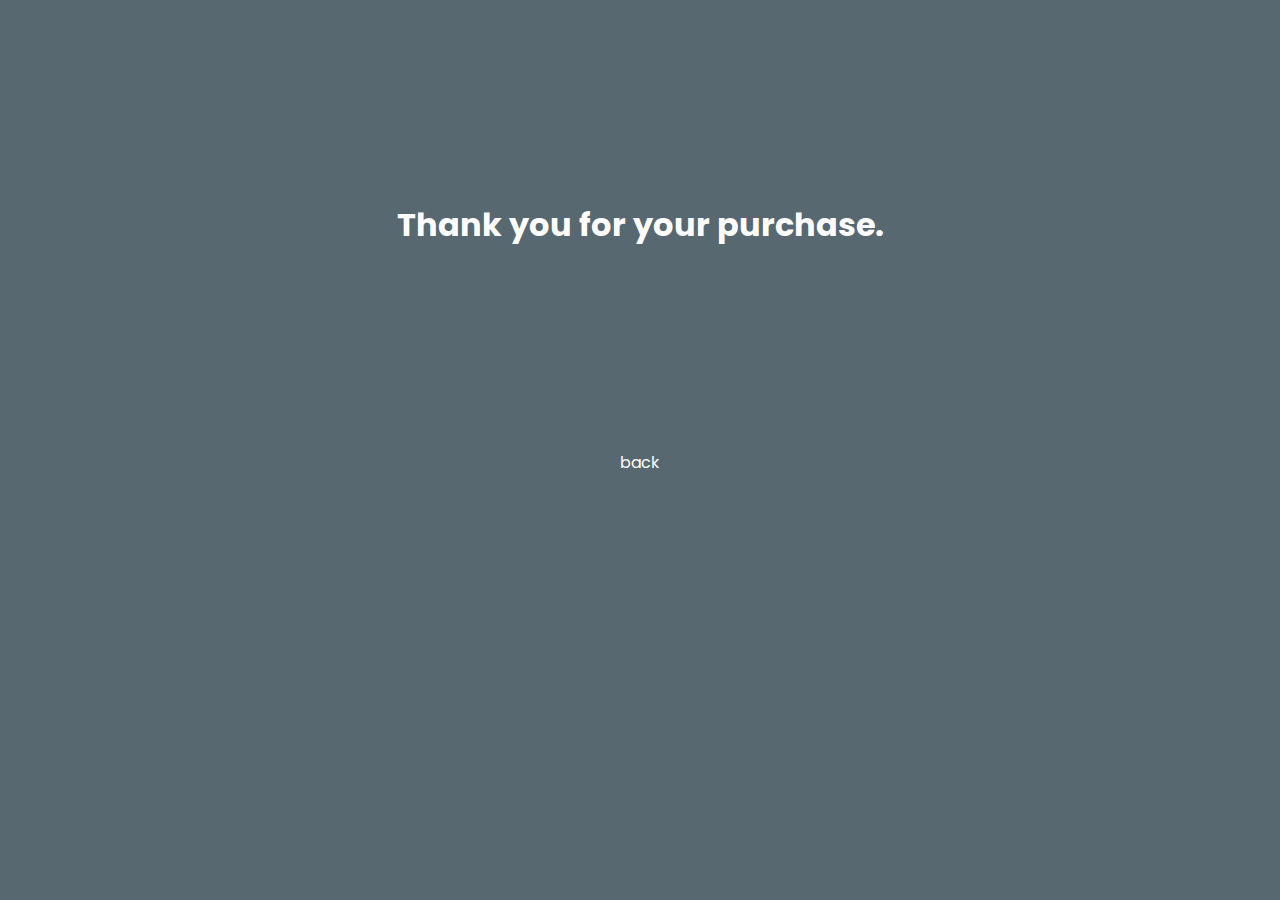
<file: pages/shop-popup.html>
<!doctype html>
<html lang="en">
<head>
    <meta charset="UTF-8">
    <meta name="viewport"
          content="width=device-width, user-scalable=no, initial-scale=1.0, maximum-scale=1.0, minimum-scale=1.0">
    <meta http-equiv="X-UA-Compatible" content="ie=edge">
    <meta name="description" content="home decor is a shop with unique furniture and decor pieces from all over the world">
    <link rel="preconnect" href="https://fonts.googleapis.com">
    <link rel="preconnect" href="https://fonts.gstatic.com" crossorigin>
    <link href="https://fonts.googleapis.com/css2?family=Poppins:wght@100;200;300;400;500&display=swap"
          rel="stylesheet">
    <link rel="stylesheet" href="https://cdnjs.cloudflare.com/ajax/libs/font-awesome/5.15.1/css/all.min.css">
    <link rel="stylesheet" href="/style.css">
    <title>Home Decor Shop-popup Page</title>
</head>
<body>
    <div class="popup-container">
        <h1 class="popup-header">
            Thank you for your purchase.
        </h1>
    </div>
    <div class="box-wrapper">
        <a class="link-to-back" href="/">back</a>
    </div>
</body>
</html>
</file>
<file: style.css>
@import "css/base.css";
@import "css/header.css";
@import "css/section-1.css";
@import "css/section-2.css";
@import "css/section-3.css";
@import "css/section-4.css";
@import "css/shop.css";
@import "css/contact-form.css";
@import "css/about.css";
@import "css/popups.css";
</file>
